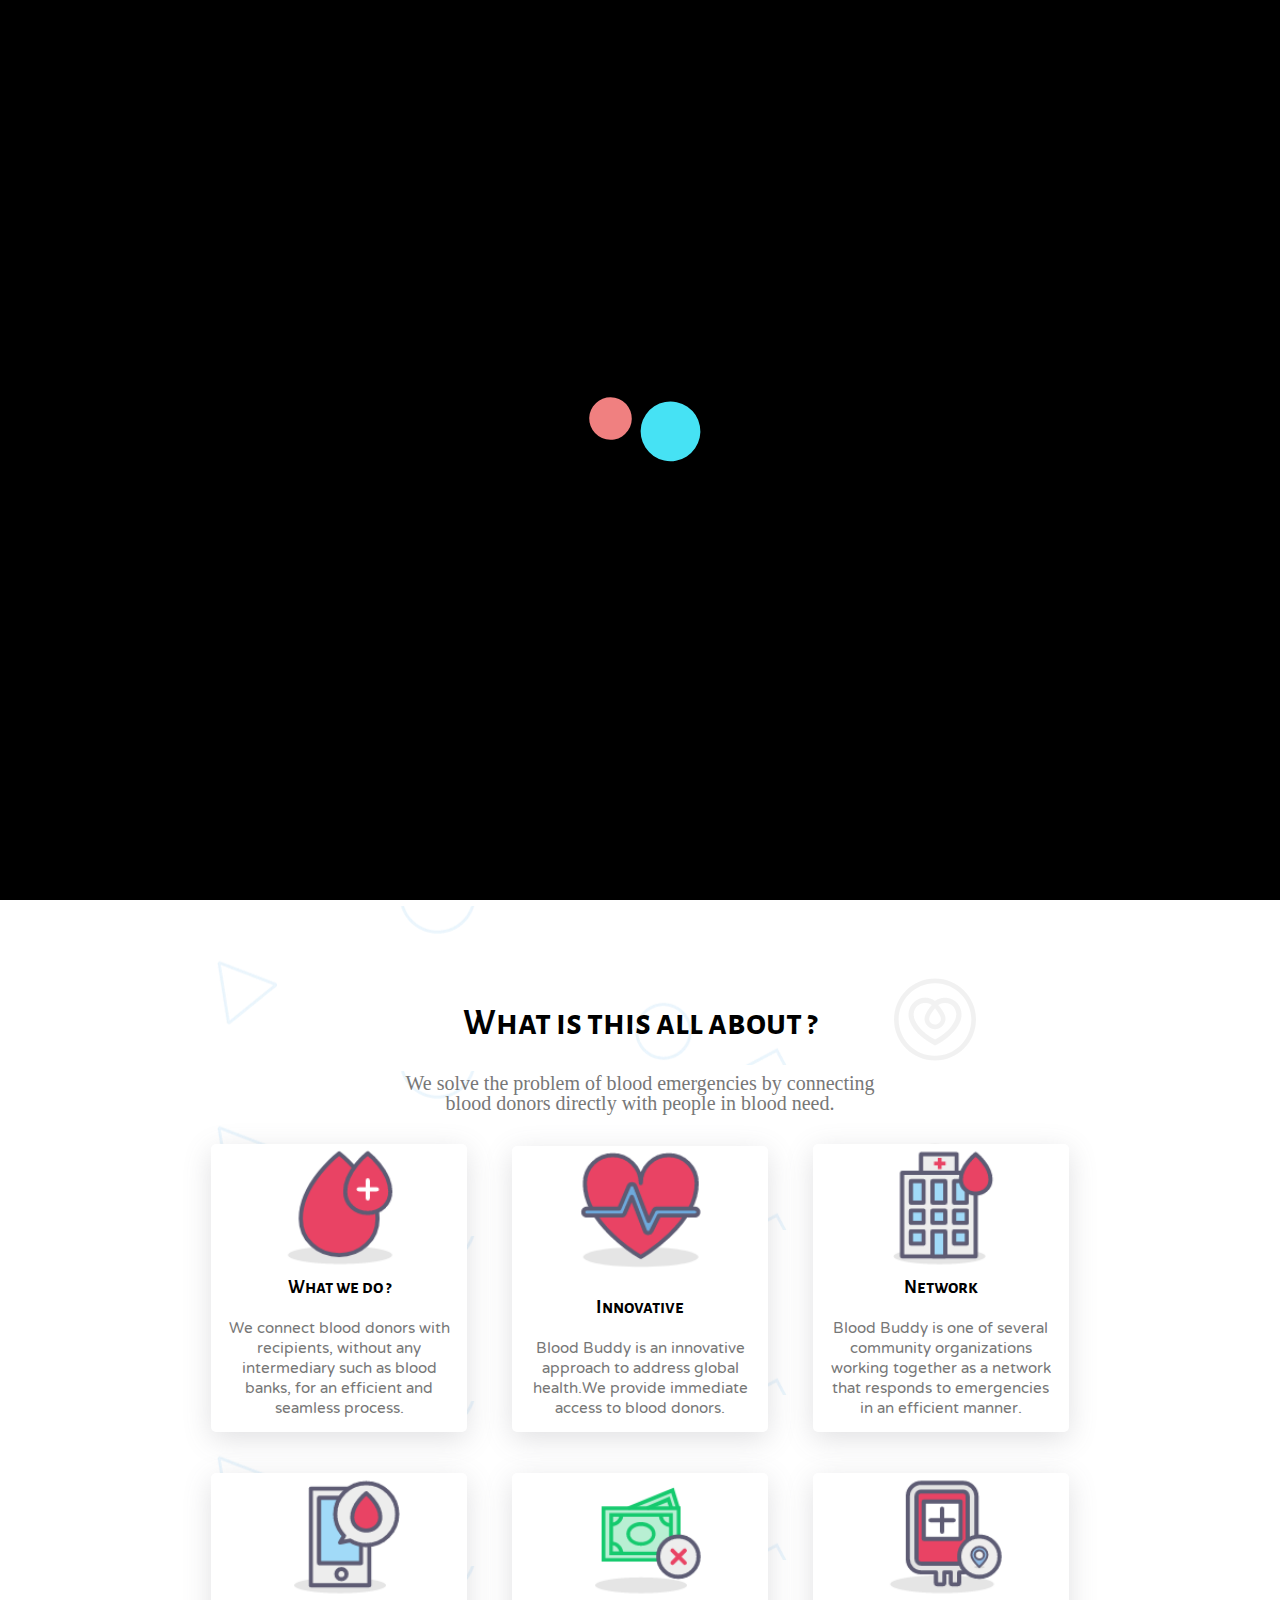
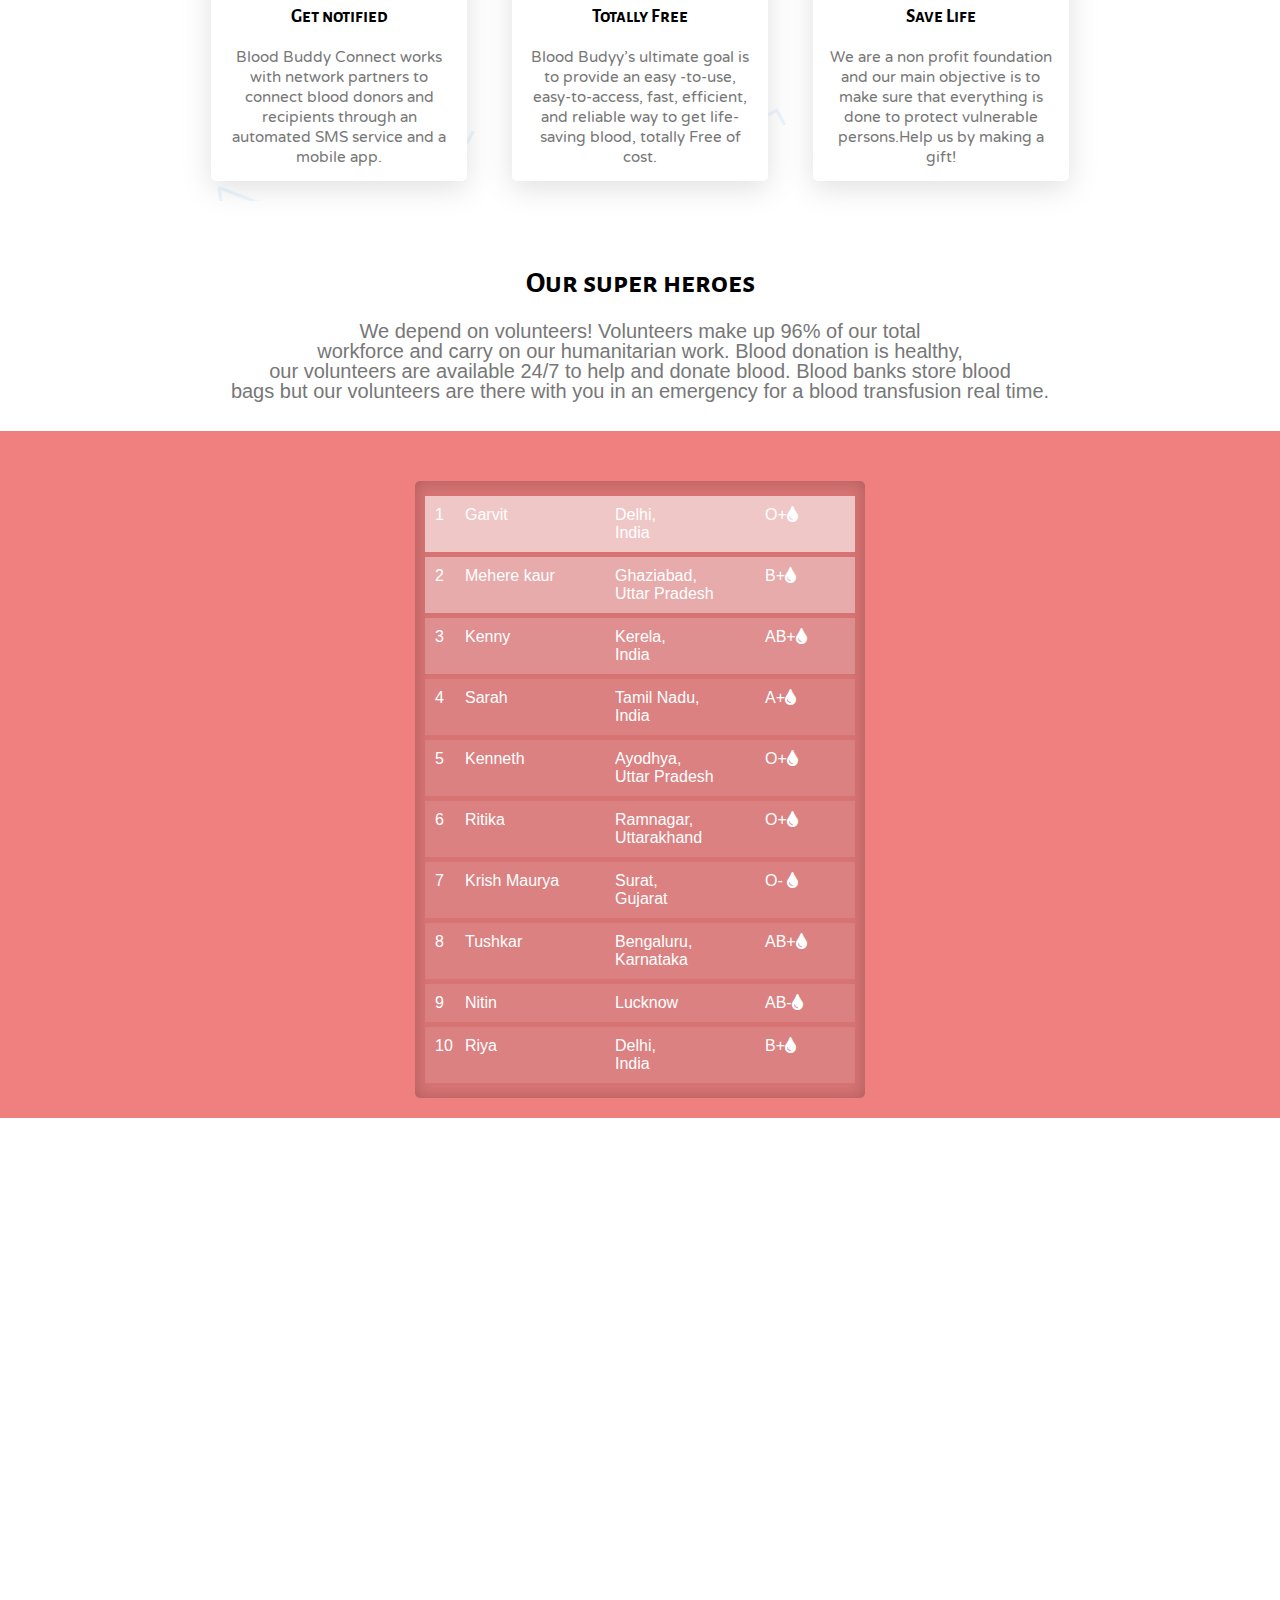
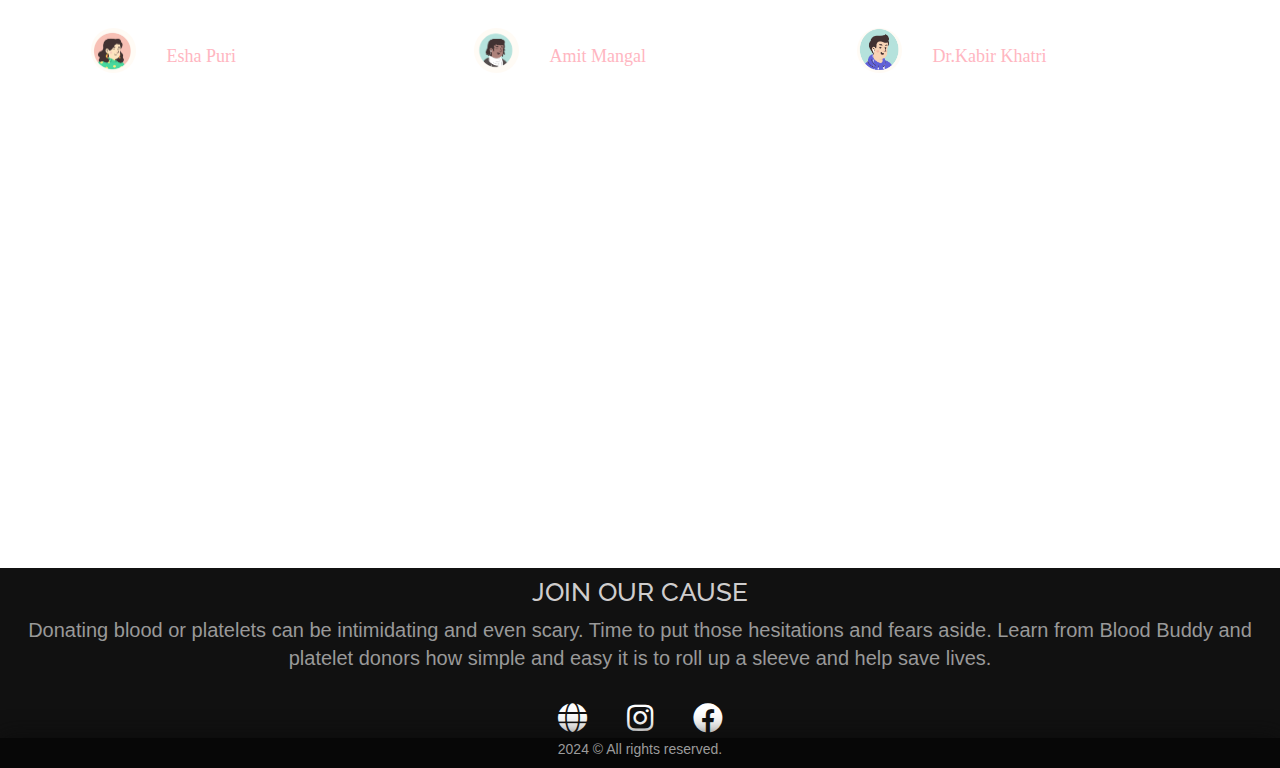
<file: index.html>
<!DOCTYPE html>
<html lang="en">

<head>
    <meta charset="UTF-8">
    <meta http-equiv="X-UA-Compatible" content="IE=edge">
    <meta name="viewport" content="width=device-width, initial-scale=1.0">
    <link rel="icon" href='./Images/bb_logo(white).png' type="image/png">
    <link rel="stylesheet" href='index.css'>
    <link rel="stylesheet" href='https://fontawesome.com/v4.7.0/icon/bars'>
    <link rel="stylesheet" href="https://cdnjs.cloudflare.com/ajax/libs/font-awesome/5.15.3/css/all.min.css" />
    <script src="https://cdn.jsdelivr.net/npm/bootstrap@5.1.3/dist/js/bootstrap.bundle.min.js"></script>
    <script src="https://ajax.googleapis.com/ajax/libs/jquery/3.5.1/jquery.min.js"></script>
</head>
<title>BLOOD BUDDY</title>
<div class="preloader">
    <img src="pre-loader.svg" alt="spinner">
</div>

<body>
    <!--Scroll to top button-->
    <button onclick="topFunction()" id="myBtn" class="fas fa-arrow-up"></button>
    <!-- Home Page -->
    <header>
        <video autoplay muted loop plays-inline id="homevideo">
            <source src="./video/homevideo1.mp4" type="video/mp4">
        </video>
        <div id="logo"> <a href="index.html"><img src="./Images/bb_logo(white).png"></a>
        </div>
        <div id="nav">
            <div class="header-list" id="headerl">
                <i class="fa fa-times" onclick="hideMenu()"></i>
                <ul>
                    <li><a class="scroll" href="#about-us">About Us</a></li>
                    <li><a class="scroll" href="#vol-sect">Volunteer</a></li>
                    <li><a href="donate.html" target="_blank">Donate</a></li>
                    <li><a href="help.php" target="_blank">Get Help</a></li>
                </ul>
            </div>
            <i class="fa fa-bars" onclick="showMenu()"></i>
        </div>
        <div class="text-box">
            <h1> Start </h1>
            <h1>Saving Lives </h1>
            <p>Become a donor or request for blood and help save lives</p>
            <a href='r.php' class="hero-btn" target="_blank">Register</a>
        </div>
    </header>

    <!--ABOUT US -->

    <main>
        <section id="about-us">
            <div class="about">
                <h1 class="heading">What is this all about ?</h1> <br>
                <p class="head-des" class="text">We solve the problem of blood emergencies by connecting <span
                        class="one-line"><br></span> blood donors directly with people in blood need. </p>
                <div class="row">
                    <div class="about-col">
                        <div class="image">
                            <img src="./Images/drop.png">
                        </div>
                        <h3>What we do ?</h3>
                        <p>We connect blood donors with recipients, without any intermediary such as blood banks, for an
                            efficient and seamless process.</p>
                    </div>
                    <div class="about-col">
                        <div class="image">
                            <img src="./Images/innovation.png">
                        </div>
                        <br>
                        <h3>Innovative</h3>
                        <p>Blood Buddy is an innovative approach to address global health.We provide <span>immediate
                                access</span> to blood donors.</p>
                    </div>
                    <div class="about-col">
                        <div class="image">
                            <img src="./Images/netwotk.png">
                        </div>
                        <h3>Network</h3>
                        <p>Blood Buddy is one of several community organizations working together as a network that
                            responds to emergencies in an efficient manner.</p>
                    </div>
                    <div class="about-col">
                        <div class="image">
                            <img src="./Images/noti.png">
                        </div>
                        <h3>Get notified</h3>
                        <p>Blood Buddy Connect works with network partners to connect blood donors and recipients
                            through an automated SMS service and a mobile app.</p>
                    </div>
                    <div class="about-col">
                        <div class="image">
                            <img src="./Images/cost.png">
                        </div>
                        <h3>Totally Free</h3>
                        <p>Blood Budyy's ultimate goal is to provide an easy -to-use, easy-to-access, fast, efficient,
                            and reliable way to get life-saving blood, totally <span>Free of cost.</span></p>
                    </div>
                    <div class="about-col">
                        <div class="image">
                            <img src="./Images/save.png">
                        </div>
                        <h3>Save Life</h3>
                        <p>We are a non profit foundation and our main objective is to make sure that everything is done
                            to protect vulnerable persons.<span>Help
                                us by making a gift!</span></p>
                    </div>
                </div>
            </div>
        </section>
    </main>

    <!-- Volunteer Section -->

    <div class="volunteer" section id="vol-sect">
        <div class="title-head">
            <h1 class="title">Our super heroes </h1>
        </div>
        <p class="content">We depend on volunteers! Volunteers make up 96% of our total<span class="line"><br></span>
            workforce and carry on our humanitarian work. Blood donation is healthy,<span class="line"><br></span> our
            volunteers are available 24/7 to help and donate
            blood. Blood banks store blood<span class="line"><br></span> bags but our volunteers are there with you in
            an emergency for a blood transfusion real time.</p>
        <ul class="volunt">
            <li class="vol">
                <span class=" vol-i number">1 </span>
                <span class=" vol-i name">Garvit</span>
                <span class=" vol-i location">Delhi,<br>India</span>
                <span class=" vol-i blood group">O+<i class="fa fa-tint" aria-hidden="true"></i>
                </span>
            </li>
            <li class="vol">
                <span class=" vol-i number">2</span>
                <span class=" vol-i name">Mehere kaur</span>
                <span class=" vol-i location">Ghaziabad,<br>Uttar Pradesh</span>
                <span class=" vol-i blood group">B+<i class="fa fa-tint" aria-hidden="true"></i>
                </span>
            </li>
            <li class="vol">
                <span class=" vol-i number">3</span>
                <span class=" vol-i name">Kenny</span>
                <span class=" vol-i location">Kerela,<br>India</span>
                <span class=" vol-i blood group">AB+<i class="fa fa-tint" aria-hidden="true"></i>
                </span>
            </li>
            <li class="vol">
                <span class=" vol-i number">4</span>
                <span class=" vol-i name">Sarah</span>
                <span class=" vol-i location">Tamil Nadu,<br>India</span>
                <span class=" vol-i blood group">A+<i class="fa fa-tint" aria-hidden="true"></i>
                </span>
            </li>

            <li class="vol">
                <span class=" vol-i number">5</span>
                <span class=" vol-i name">Kenneth</span>
                <span class=" vol-i location">Ayodhya,<br>Uttar Pradesh</span>
                <span class=" vol-i blood group"> O+<i class="fa fa-tint" aria-hidden="true"></i>
                </span>
            </li>

            <li class="vol">
                <span class=" vol-i number">6</span>
                <span class=" vol-i name">Ritika</span>
                <span class=" vol-i location">Ramnagar,<br>Uttarakhand</span>
                <span class=" vol-i blood group">O+<i class="fa fa-tint" aria-hidden="true"></i>
                </span>
            </li>

            <li class="vol">
                <span class=" vol-i number">7</span>
                <span class=" vol-i name">Krish Maurya</span>
                <span class=" vol-i location">Surat,<br>Gujarat</span>
                <span class=" vol-i blood group">O- <i class="fa fa-tint" aria-hidden="true"></i>
                </span>
            </li>

            <li class="vol">
                <span class=" vol-i number">8</span>
                <span class=" vol-i name">Tushkar</span>
                <span class=" vol-i location">Bengaluru,<br>Karnataka</span>
                <span class=" vol-i blood group">AB+<i class="fa fa-tint" aria-hidden="true"></i>
                </span>
            </li>

            <li class="vol">
                <span class=" vol-i number">9</span>
                <span class=" vol-i name">Nitin</span>
                <span class=" vol-i location">Lucknow</span>
                <span class=" vol-i blood group">AB-<i class="fa fa-tint" aria-hidden="true"></i>
                </span>
            </li>

            <li class="vol">
                <span class=" vol-i number">10</span>
                <span class=" vol-i name">Riya</span>
                <span class=" vol-i location">Delhi,<br>India</span>
                <span class=" vol-i blood group">B+<i class="fa fa-tint" aria-hidden="true"></i>
                </span>
            </li>

        </ul>
    </div>
    <!--REVIEW-->
    <section class="customer-review">
        <div class="row-customer">
            <h2>Testimonials<br>See what our users have to say</h2>
        </div>
        <div class="row-customer">
            <div class="col-customer span-1-of-3-customer customer-box">
                <div class="customer-text-box">
                    Blood Buddy is just awesome! I just donated for the first time and it could not have been
                    easier.Blood Buddy is doing a very important work and I'm happy that I could contribute . It's
                    hygienic,safe and convenient, I recommend it to everyone!
                </div>
                <div class="customer">
                    <img src="Images/review-3.PNG" alt="Customer photo">
                    <p>Esha Puri </p>
                </div>
            </div>

            <div class="col-customer span-1-of-3-customer customer-box">
                <div class="customer-text-box">
                    I found Blood Buddy at a time that my mother was in urgent need of blood. Blood Buddy arranged the
                    required amount in no time. It saved us a lot of hassle and worry especially in such a trying
                    time.<br> Thank you Blood Buddy!
                </div>
                <div class="customer">
                    <img src="Images/review-2.PNG" alt="Customer photo">
                    <p>Amit Mangal</p>
                </div>
            </div>
            <div class="col-customer span-1-of-3-customer customer-box">
                <div class="customer-text-box">
                    I have been a part of this organization for quite some time and each time I'm amazed by the seamless
                    and efficient system in place.The importance of timely care especially in the recent times is known
                    and having Blood Buddy takes a load off my mind.
                </div>
                <div class="customer">
                    <img src="Images/review-1.PNG" alt="Customer photo">
                    <p>Dr.Kabir Khatri</p>
                </div>
            </div>
        </div>
    </section>

    <!--FOOTER-->

    <footer>
        <div class="siteFooterBar">
            <div class="content1">
                <div class="foot">2024 © All rights reserved.</div>
            </div>
        </div>
        <div class="footer-content">
            <h3>JOIN OUR CAUSE</h3>
            <p>Donating blood or platelets can be intimidating and even scary. Time to put those hesitations
                and
                fears
                aside. Learn from Blood Buddy and platelet donors how simple and easy it is to roll up a
                sleeve
                and help
                save lives.</p>
            <div class="socials">
                <ul class="sci">
                    <li><a href="https://www.facebook.com/givebloodnhs/" target="_blank"><i
                                class="fab fa-facebook"></i></a>
                    </li>
                    <li><a href="https://www.instagram.com/indiablooddonation/?hl=en" target="_blank"><i
                                class="fab fa-instagram"></i></a></li>
                    <li><a href="http://nbtc.naco.gov.in/" target="_blank"><i class="fas fa-globe"></i></a>
                    </li>
                </ul>
            </div>
        </div>


    </footer>
    <!--Javascript for pre-loader-->

    <script>
        const preloader = document.querySelector('.preloader');
        const fadeEffect = setInterval(() => {
            if (!preloader.style.opacity) {
                preloader.style.opacity = 1;
            }
            if (preloader.style.opacity > 0) {
                preloader.style.opacity -= 1.5;
            } else {
                clearInterval(fadeEffect);
            }
        }, 1500);
        window.addEventListener('load', fadeEffect);
    </script>
    <!--js for scroll to top-->
    <script src="up.js"></script>

    <!--JAVASCRIPT FOR TOGGLE MENU -->
    <script>
        var headerl = document.getElementById("headerl");

        function showMenu() {
            headerl.style.right = "0";
        }

        function hideMenu() {
            headerl.style.right = "-210px";
        }
    </script>


    <!--js for scroll effects-->
    <script src="scroll.js"></script>

</body>

</html>
</file>
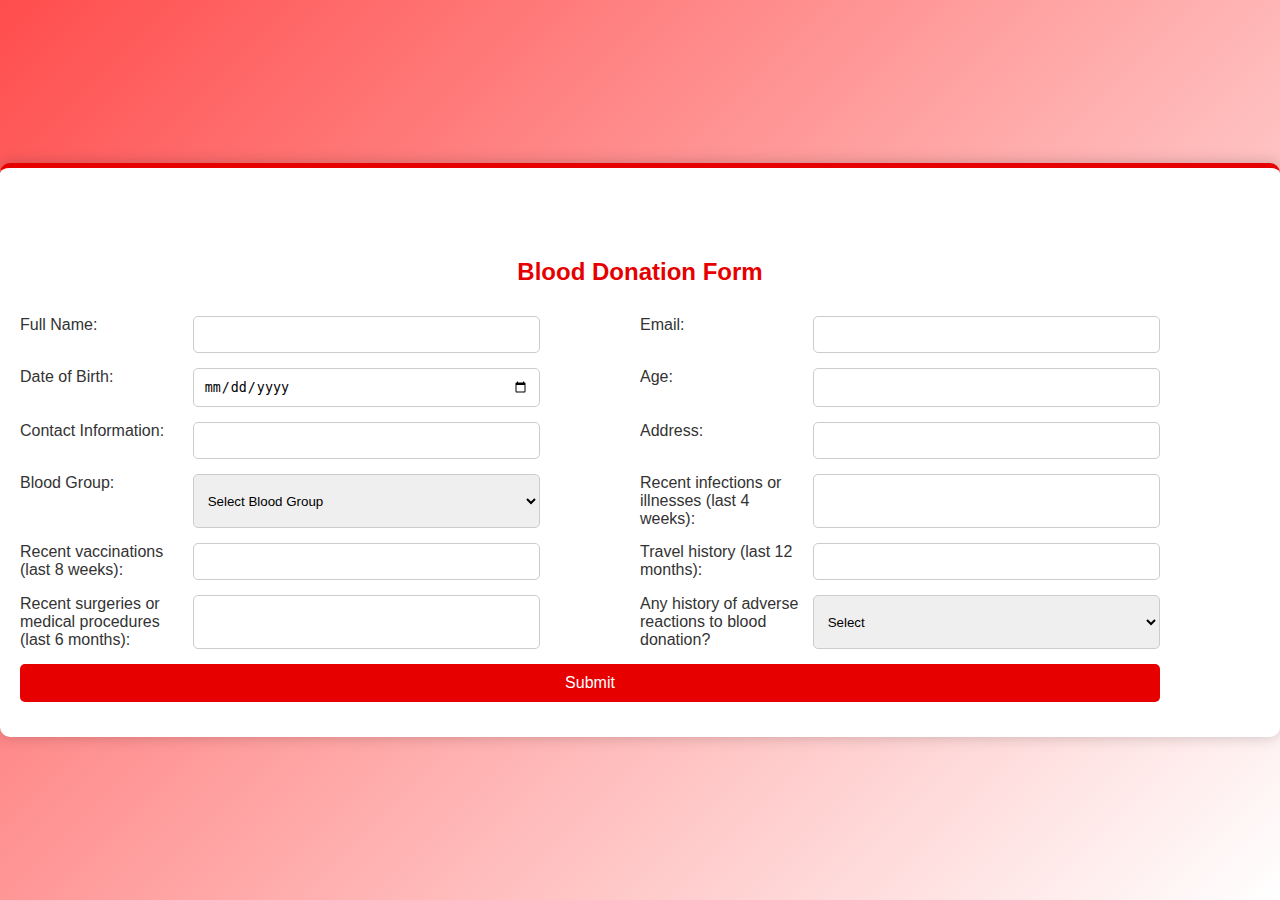
<file: d1.html>
<!DOCTYPE html>
<html lang="en">
<head>
    <meta charset="UTF-8">
    <meta name="viewport" content="width=device-width, initial-scale=1.0">
    <title>Blood Donation Form</title>
    <style>
        body {
            font-family: Arial, sans-serif;
            background: linear-gradient(135deg, #ff4d4d, #ffffff);
            display: flex;
            justify-content: center;
            align-items: center;
            height: 100vh;
            margin: 0;
            overflow: hidden;
        }
        .form-container {
            background-color: white;
            padding: 20px;
            border-radius: 10px;
            box-shadow: 0 0 15px rgba(0, 0, 0, 0.2);
            width: 1500px; /* Make the form wider */
            border-top: 5px solid #e60000;
            position: relative;
            z-index: 1S;
        }
        .form-container h2 {
            text-align: center;
            margin-bottom: 30px;
            color: #e60000;
        }
        .form-group {
            margin-bottom: 15px;
            display:flex; /* Use flexbox to align items horizontally */
        }
        .form-group label {
            flex: 1; /* Distribute space evenly */
            margin-right: 10px; /* Add some spacing between label and input */
            color: #333;
        }
        .form-group input, .form-group select {
            flex: 2; /* Take up more space */
            padding: 10px;
            box-sizing: border-box;
            border: 1px solid #ccc;
            border-radius: 5px;
            margin-right: 100px;
        }
        .form-group input[type="submit"] {
            background-color: #e60000;
            color: white;
            border: none;
            cursor: pointer;
            font-size: 16px;
            padding: 10px;
            border-radius: 5px;
            transition: background-color 0.3s ease;
        }
        .form-group input[type="submit"]:hover {
            background-color: #cc0000;
        }
        .form-container::before {
            content: "";
            display: block;
            width: 50px;
            height: 50px;
            background-image: url('https://upload.wikimedia.org/wikipedia/commons/thumb/4/44/Blood_drop_icon.svg/1024px-Blood_drop_icon.svg.png');
            background-size: cover;
            background-position: center;
            margin: 0 auto 10px;
        }
    
   
    </style>


</head>
<body>

<div class="form-container">
    <h2>Blood Donation Form</h2>
    <form  action="d2.php" method="POST">
        <div class="form-group">
            <label for="fullName">Full Name:</label>
            <input type="text" id="fullName" name="fullName"required>
            <label for="email">Email:</label>
            <input type="email" id="email" name="email" required>
        </div>
        <div class="form-group">
            <label for="dob">Date of Birth:</label>
            <input type="date" id="dob" name="dob" required>
            <label for="age">Age:</label>
            <input type="number" id="age" name="age" required>
        </div>
        <div class="form-group">
            <label for="contactInfo">Contact Information:</label>
            <input type="text" id="contactInfo" name="contactInfo" required>
            <label for="address">Address:</label>
            <input type="text" id="address" name="address" required>
        </div>
        <div class="form-group">
            <label for="bloodGroup">Blood Group:</label>
            <select id="bloodGroup" name="bloodGroup" required>
                <option value="">Select Blood Group</option>
                <option value="A+">A+</option>
                <option value="A-">A-</option>
                <option value="B+">B+</option>
                <option value="B-">B-</option>
                <option value="AB+">AB+</option>
                <option value="AB-">AB-</option>
                <option value="O+">O+</option>
                <option value="O-">O-</option>
            </select>
            <label for="recentInfections">Recent infections or illnesses (last 4 weeks):</label>
            <input type="text" id="recentInfections" name="recentInfections" required>
        </div>
        <div class="form-group">
            <label for="recentVaccinations">Recent vaccinations (last 8 weeks):</label>
            <input type="text" id="recentVaccinations" name="recentVaccinations" required>
            <label for="travelHistory">Travel history (last 12 months):</label>
            <input type="text" id="travelHistory" name="travelHistory" required>
        </div>
        <div class="form-group">
            <label for="recentSurgeries">Recent surgeries or medical procedures (last 6 months):</label>
            <input type="text" id="recentSurgeries" name="recentSurgeries" required>
            <label for="adverseReactions">Any history of adverse reactions to blood donation?</label>
            <select id="adverseReactions" name="adverseReactions" required>
                <option value="">Select</option>
                <option value="yes">Yes</option>
                <option value="no">No</option>
            </select>
        </div>
        <div class="form-group">
            <input type="submit" value="Submit" name="SUBMIT">
        </div>
    </form>
</div>

</body>
</html>


<script>
   
    window.onload = function() {
        document.body.style.overflow = "auto"; // Enable scrolling
    };
</script>

</body>
</html>
</file>
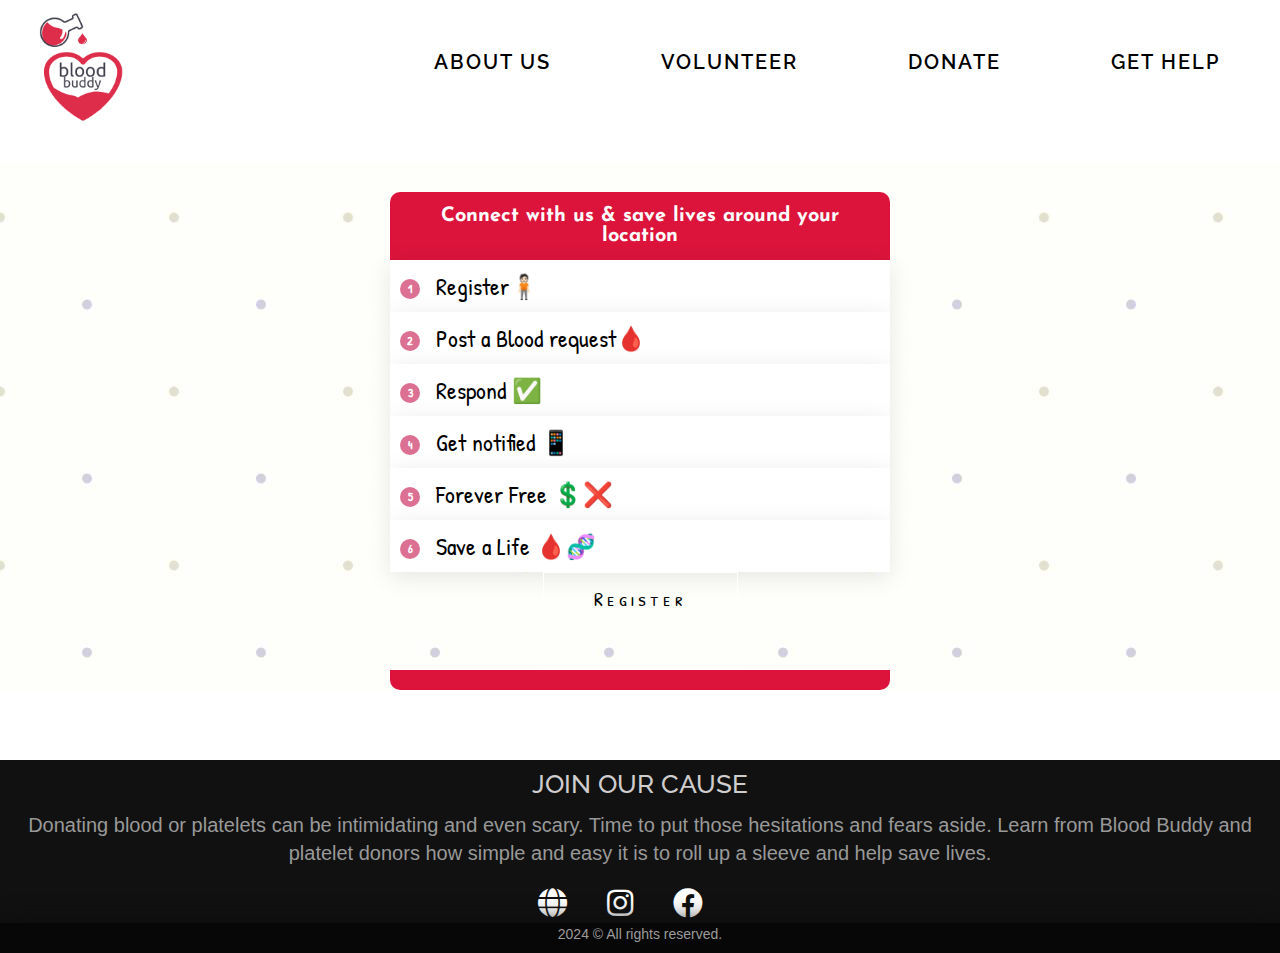
<file: donate.html>
<!DOCTYPE html>
<html lang="en">

<head>
    <meta charset="UTF-8">
    <meta http-equiv="X-UA-Compatible" content="IE=edge">
    <meta name="viewport" content="width=device-width, initial-scale=1.0">
    <link rel="stylesheet" href='donate.css'>
    <link rel="icon" href='./Images/bb_logo(black).png' type="image/png">
    <link rel="stylesheet" href="https://cdnjs.cloudflare.com/ajax/libs/font-awesome/5.15.3/css/all.min.css" />
</head>
<title>Connect with us & save lives around your location </title>

<body>
    <header>
        <nav>
            <div class="header-logo"><img src="./Images/bb_logo(black).png"></div>
            <div class="header-list">
                <ul>
                    <li><a href="help.php" target="_blank"> Get Help</a></li>
                    <li><a href="donate.html">Donate</a></li>
                    <li><a href="index.html#vol-sect" target="_blank">Volunteer</a></li>
                    <li><a href="index.html#about-us" target="_blank">About Us</a></li>
                </ul>
            </div>
        </nav>
    </header>

    <main>
        <div class="box">
            <h2>Connect with us & save lives
                around your location</h2>
            <ul class="des">
                <li class="steps"><span>1</span> Register🧍🏻</li>
                <li class="steps"><span>2</span> Post a Blood request🩸 </li>
                <li class="steps"><span>3</span> Respond ✅ </li>
                <li class="steps"><span>4</span> Get notified 📱</li>
                <li class="steps"><span>5</span> Forever Free 💲❌ </li>
                <li class="steps"><span>6</span> Save a Life 🩸🧬</li>
            </ul>

            <div class="text-box">
                <a href="r.php" class="hero-btn" target="_blank">Register</a>
            </div>
        </div>


    </main>



    <footer>
        <div class="siteFooterBar">
            <div class="content1">
                <div class="foot">2024 © All rights reserved.</div>
            </div>
        </div>
        <div class="footer-content">
            <h3>JOIN OUR CAUSE</h3>
            <p>Donating blood or platelets can be intimidating and even scary. Time to put those hesitations and fears aside. Learn from Blood Buddy and platelet donors how simple and easy it is to roll up a sleeve and help save lives.</p>
            <div class="socials">
                <ul class="sci">
                    <li><a href="https://www.facebook.com/givebloodnhs/" target="_blank"><i
                                class="fab fa-facebook"></i></a></li>
                    <li><a href="https://www.instagram.com/indiablooddonation/?hl=en" target="_blank"><i
                                class="fab fa-instagram"></i></a></li>
                    <li><a href="http://nbtc.naco.gov.in/" target="_blank"><i class="fas fa-globe"></i></a></li>
                </ul>
            </div>
        </div>


    </footer>
    


</body>
</file>
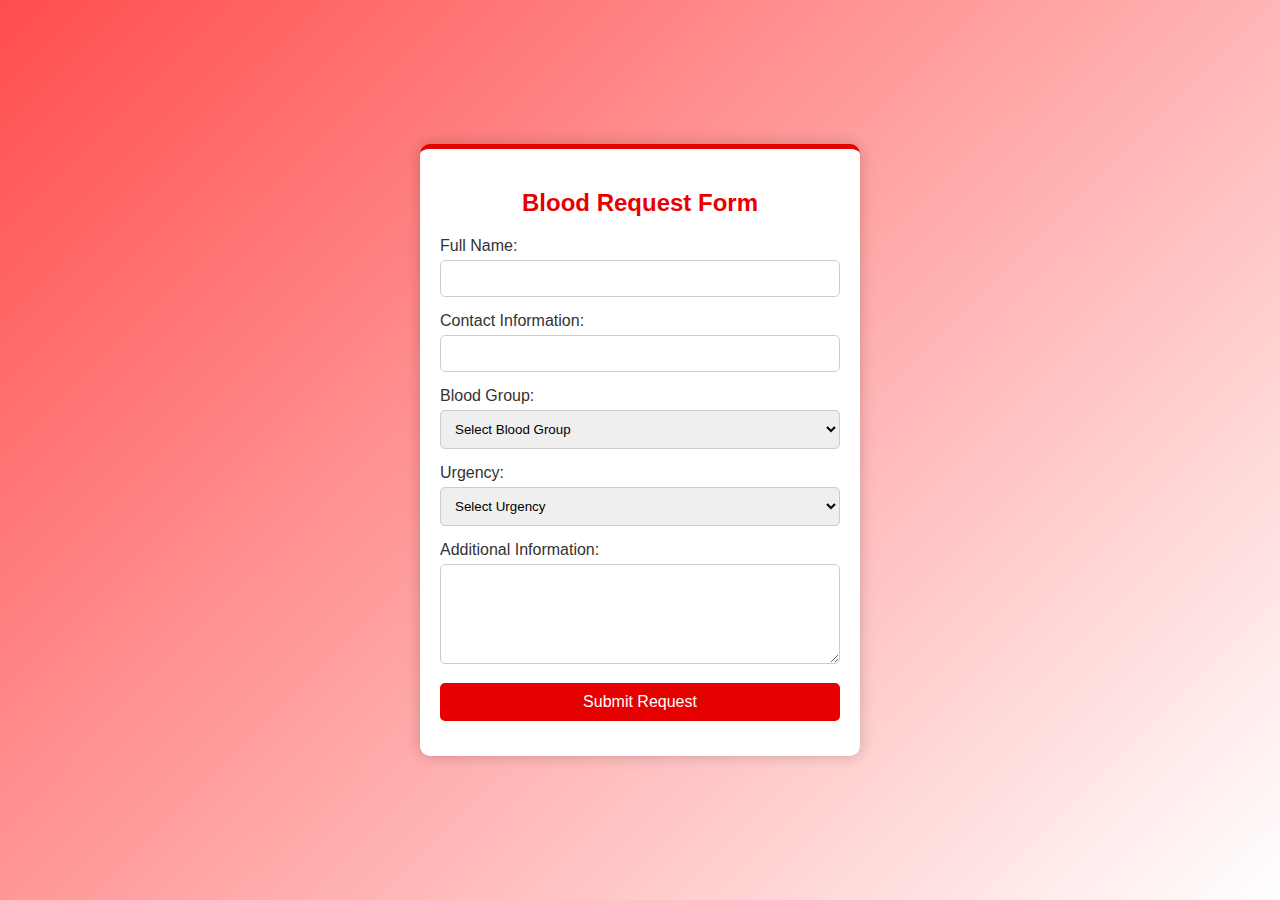
<file: request.html>
<!DOCTYPE html>
<html lang="en">
<head>
    <meta charset="UTF-8">
    <meta name="viewport" content="width=device-width, initial-scale=1.0">
    <title>Blood Request Form</title>
    <style>
        body {
            font-family: Arial, sans-serif;
            background: linear-gradient(135deg, #ff4d4d, #ffffff);
            display: flex;
            justify-content: center;
            align-items: center;
            height: 100vh;
            margin: 0;
            overflow: hidden;
        }
        .form-container {
            background-color: white;
            padding: 20px;
            border-radius: 10px;
            box-shadow: 0 0 15px rgba(0, 0, 0, 0.2);
            width: 400px;
            border-top: 5px solid #e60000;
        }
        .form-container h2 {
            text-align: center;
            margin-bottom: 20px;
            color: #e60000;
        }
        .form-group {
            margin-bottom: 15px;
        }
        .form-group label {
            display: block;
            margin-bottom: 5px;
            color: #333;
        }
        .form-group input, .form-group select {
            width: 100%;
            padding: 10px;
            box-sizing: border-box;
            border: 1px solid #ccc;
            border-radius: 5px;
        }
        .form-group textarea {
            width: 100%;
            height: 100px;
            padding: 10px;
            box-sizing: border-box;
            border: 1px solid #ccc;
            border-radius: 5px;
        }
        .form-group input[type="submit"] {
            background-color: #e60000;
            color: white;
            border: none;
            cursor: pointer;
            font-size: 16px;
            padding: 10px;
            border-radius: 5px;
            width: 100%;
            transition: background-color 0.3s ease;
        }
        .form-group input[type="submit"]:hover {
            background-color: #cc0000;
        }
    </style>
</head>
<body>

<div class="form-container">
    <h2>Blood Request Form</h2>
    <form action="r2.php" method="POST">
        <div class="form-group">
            <label for="fullName">Full Name:</label>
            <input type="text" id="fullname" name="FULLNAME" required>
        </div>
        <div class="form-group">
            <label for="contactInfo">Contact Information:</label>
            <input type="text" id="contactInfo" name="contactinfo" required>
        </div>
        <div class="form-group">
            <label for="bloodGroup">Blood Group:</label>
            <select id="bloodGroup" name="bloodgroup" required>
                <option value="">Select Blood Group</option>
                <option value="A+">A+</option>
                <option value="A-">A-</option>
                <option value="B+">B+</option>
                <option value="B-">B-</option>
                <option value="AB+">AB+</option>
                <option value="AB-">AB-</option>
                <option value="O+">O+</option>
                <option value="O-">O-</option>
            </select>
        </div>
        <div class="form-group">
            <label for="urgency">Urgency:</label>
            <select id="urgency" name="urgency" required>
                <option value="">Select Urgency</option>
                <option value="urgent">Urgent</option>
                <option value="not-urgent">Not Urgent</option>
            </select>
        </div>
        <div class="form-group">
            <label for="additionalInfo">Additional Information:</label>
            <textarea id="additionalInfo" name="additionalInfo"></textarea>
        </div>
        <div class="form-group">
            <input type="submit" value="Submit Request" name="submitt">
        </div>
    </form>
</div>
<script>
  
    window.onload = function() {
        document.body.style.overflow = "auto"; // Enable scrolling
    };
</script>

</body>
</html>
</file>
<file: index.css>
@import url("https://fonts.googleapis.com/css2?family=Fredoka+One&display=swap");
@import url("https://fonts.googleapis.com/css2?family=Neuton:ital@1&display=swap");
@import url("https://fonts.googleapis.com/css2?family=Patrick+Hand+SC&display=swap");
@import url("https://fonts.googleapis.com/css2?family=Alegreya+Sans+SC:wght@300&display=swap");
@import url("https://fonts.googleapis.com/css2?family=NTR&display=swap");
@import url("https://fonts.googleapis.com/css2?family=Raleway&display=swap");

* {
  margin: 0px;
}
.preloader {
  align-items: center;
  background: rgb(0, 0, 0);
  display: flex;
  height: 100vh;
  justify-content: center;
  left: 0;
  position: fixed;
  top: 0;
  transition: opacity 0.3s linear;
  width: 100%;
  z-index: 9999;
  pointer-events: none;
}

#homevideo {
  height: auto;
  width: 100%;
  align-items: center;
  justify-content: center;
  transition: 0.5s;
}

header {
  overflow: hidden;
  height: 100vh;
  width: 100%;
  background-size: cover;
  position: relative;
  background-attachment: fixed;
}

#logo {
  position: absolute;
  top: 9%;
  left: 5%;
  transform: translate(-50%, -50%);
  text-align: center;
  font-family: "Neuton", serif;
  line-height: 30px;
  margin-bottom: 10px;
}

#logo > a > img {
  width: 70%;
}

#nav {
  width: 90%;
  color: black;
  position: absolute;
  top: 10%;
  left: 50%;
  transform: translate(-50%, -50%);
  text-align: center;
  font-family: "Neuton", serif;
  line-height: 50px;
}

#nav img {
  width: 150px;
  padding-left: 20px;
  padding-top: 10px;
  top: 0%;
}

#nav .header-list {
  flex: 1;
  text-align: right;
}

.header-list ul li {
  list-style: none;
  display: inline-block;
  padding: 8px 15px;
  position: relative;
}

.header-list ul li a {
  color: black;
  font-size: 24px;
  text-decoration: none;
  font-family: "Fredoka One", cursive;
}

.header-list ul li::after {
  content: "";
  height: 2px;
  background: #cd5c5c;
  display: block;
  margin: auto;
  transition: 0.5s;
  width: 0%;
}

.header-list ul li:hover::after {
  width: 100%;
}

.text-box {
  width: 80%;
  color: black;
  position: absolute;
  top: 55%;
  left: 21%;
  transform: translate(-50%, -50%);
  text-align: center;
  font-family: "Neuton", serif;
  line-height: 50px;
}

.text-box h1 {
  font-size: 70px;
  font-family: "Neuton", serif;
  letter-spacing: 8px;
}

.text-box p {
  margin: 10px 0 40px;
  font-size: 26px;
  color: black;
}

.hero-btn {
  border-radius: 5px;
  display: inline-block;
  text-decoration: none;
  color: BLACK;
  border: 2px solid black;
  border-radius: 5px 20px 5px;
  padding: 12px 30px;
  font-size: 35px;
  background: transparent;
  position: relative;
  cursor: pointer;
  width: 20vh;
  letter-spacing: 3px;
  height: 6vh;
  font-family: "Patrick Hand SC", cursive;
}

.hero-btn:hover {
  border: 1px solid #cd5c5c;
  background: #cd5c5c;
  transition: 1s;
  font-weight: 300;
}

#nav .fa {
  display: none;
}

@media only screen and (max-width: 800px) {
  #logo {
    visibility: collapse;
  }
  #homevideo {
    height: auto;
    width: 100%;
  }
  .text-box {
    height: auto;
    width: 50%;
    left: 50%;
    top: 62%;
  }
  .text-box h1 {
    font-size: 200%;
    padding-top: 32px;
  }
  .text-box p {
    font-size: 90%;
  }
  .hero-btn {
    border-radius: 5px;
    border: 2px solid black;
    border-radius: 5px 20px 5px;
    padding: 12px 30px;
    font-size: 200%;
    background: transparent;
    position: relative;
    cursor: pointer;
    width: 20vh;
    letter-spacing: 3px;
    height: 8vh;
  }

  .header-list ul li {
    display: block;
  }

  .header-list {
    position: absolute;
    background: #fa8072;
    height: 100vh;
    width: 200px;
    top: 0;
    right: -210px;
    text-align: left;
    z-index: 2;
    transition: 1s;
  }

  #nav .fa {
    display: block;
    color: #fff;
    float: right;
    margin: 10px;
    font-size: 22px;
    cursor: pointer;
    padding-bottom: 20px;
  }

  .header-list ul {
    padding: 30px;
  }
}

/*ABOUT*/

.about {
  width: 80%;
  margin: auto;
  text-align: center;
  padding-top: 8%;
}

h1 {
  font-size: 30px;
  font-weight: 600;
}

p {
  color: #777;
  font-size: 20px;
  font-weight: 300;
  padding: 10px;
  line-height: 20px;
}

.about-col {
  transition: transform 1s;
  width: 25%;
  display: inline-block;
  box-shadow: rgba(100, 100, 111, 0.2) 0px 7px 29px 0px;
  border-radius: 5px;
  position: relative;
  background: white;
  margin: 2%;
}

.about-col:hover {
  transform: scale(1.03, 1.03);
}

.image img {
  width: 50%;
  border-top-right-radius: 5px;
  border-top-left-radius: 5px;
}

.about h3 {
  font-family: "Alegreya Sans SC", sans-serif;
}

.about-col p {
  padding: 3px;
  text-align: center;
  padding-top: 10px;
  border-radius: 2.8rem;
  margin: 10px;
  z-index: -1;
  font-family: "NTR", sans-serif;
  font-size: 1.2rem;
}

.heading {
  font-size: 36px;
  font-weight: 600;
  font-family: "Alegreya Sans SC", sans-serif;
}

main {
  background: url(../Images/ug.png);
  z-index: -10;
}

@media screen and (max-width: 540px) {
  .about {
    width: 95%;
    margin: auto;
  }

  .about p {
    padding: 0px;
    margin: 2px;
    font-size: 16px;
  }

  .about-col {
    width: 27%;
  }
}

@media screen and (max-width: 360px) {
  .about {
    width: 95%;
    margin: auto;
  }

  .about p {
    padding: 0px;
    margin: 1.4px;
    font-size: 15px;
    letter-spacing: -0.01rem;
  }

  .about-col {
    width: 28%;
    border-radius: 4px;
    margin: 1.3%;
  }

  .about h3 {
    font-size: 17px;
  }

  .about h1 {
    font-size: 27px;
  }
}

@media screen and (max-width: 400px) {
  .one-line {
    display: none;
  }
}

/* ABOUT ENDS */

/*Volunteer*/
.volunteer {
  background: #f08080;
  font-family: sans-serif;
  padding-bottom: 20px;
}

.volunt {
  /* position: relative; */
  width: 450px;
  margin: 50px auto 0px;
  padding: 10px;
  box-sizing: border-box;
  background: rgba(0, 0, 0, 0.1);
  box-shadow: inset 0 0 15px rgba(0, 0, 0, 0.2);
  overflow: hidden;
  border-radius: 5px;
}

.vol span .vol-i {
  display: flex;
  align-items: center;
}

.vol {
  display: flex;
  background: rgba(255, 255, 255, 0.1);
  padding: 10px 10px;
  color: #fff;
  margin: 5px 0;
  transition: 0.5s;
  justify-content: left;
}

.vol:nth-child(1) {
  background: rgba(255, 255, 255, 0.6);
}

.vol:nth-child(2) {
  background: rgba(255, 255, 255, 0.4);
}

.vol:nth-child(3) {
  background: rgba(255, 255, 255, 0.2);
}

.vol span:nth-child(1) {
  width: 30px;
}

.vol span:nth-child(2) {
  width: 150px;
}

.vol span:nth-child(3) {
  width: 150px;
  font-size: 15x;
}

.vol span:nth-child(4) {
  width: 70px;
}

.vol:hover {
  transform: scale(1.06);
  background: #ffb6c1;
}

@media screen and (max-width: 510px) {
  .volunt {
    /* position: relative; */
    width: 400px;
    margin: 40px auto 0px;
    padding: 10px;
    border-radius: 5px;
  }

  .vol {
    padding: 7px;
    margin: 5px 0;
    font-size: 16px;
  }

  .line {
    display: none;
  }

  .content .volunteer {
    font-size: 16px;
  }
}

@media screen and (max-width: 768px) {
  .content .volunteer {
    font-size: 16px;
  }

  .line {
    display: none;
  }
}

@media screen and (max-width: 400px) {
  .volunt {
    width: 300px;
    padding: 10px auto;
  }

  .vol {
    padding: 5px;
    margin: 4px 0;
    font-size: 14px;
  }

  .content {
    font-size: 15px;
  }
}

@media screen and (max-width: 320px) {
  .volunt {
    width: 270px;
    padding: 10px auto;
  }

  .vol {
    padding: 4px;
    margin: 4px 0;
    font-size: 13.5px;
  }

  .title-head {
    font-size: 28px;
  }
}

.title-head {
  font-family: "Alegreya Sans SC", sans-serif;

  * {
    margin: 0px;
    padding: 0px;
  }

  header {
    height: 100vh;
    width: 100%;
    background-image: linear-gradient(rgba(14, 23, 61, 0.7), rgb(59, 75, 85)),
      url(./Images/header.jpg);
    background-position: center;
    background-size: cover;
    position: relative;
    background-attachment: fixed;
  }

  nav {
    display: flex;
    padding: 2%, 6%;
    justify-content: space-between;
  }

  nav img {
    width: 200px;
    padding-left: 20px;
    padding-top: 10px;
  }

  .nav .header-list {
    flex: 1;
    text-align: right;
  }

  .header-list ul li {
    list-style: none;
    display: inline-block;
    padding: 8px 15px;
    position: relative;
  }

  .header-list ul li a {
    color: white;
    font-size: 24px;
    text-decoration: none;
    font-family: "Fredoka One", cursive;
  }

  .header-list ul li::after {
    content: "";
    height: 2px;
    background: #cd5c5c;
    display: block;
    margin: auto;
    transition: 0.5s;
    width: 0%;
  }

  .header-list ul li:hover::after {
    width: 100%;
  }

  .text-box {
    width: 90%;
    color: #fff;
    position: absolute;
    top: 50%;
    left: 50%;
    transform: translate(-50%, -50%);
    text-align: center;
    font-family: "Neuton", serif;
    line-height: 50px;
  }

  .text-box h1 {
    font-size: 70px;
    font-family: "Neuton", serif;
    letter-spacing: 8px;
  }

  .text-box p {
    margin: 10px 0 40px;
    font-size: 26px;
    color: #fff;
  }

  .hero-btn {
    display: inline-block;
    text-decoration: none;
    color: #fff;
    border: 1px solid #fff;
    padding: 12px 30px;
    font-size: 25px;
    background: transparent;
    position: relative;
    cursor: pointer;
    width: 20vh;
    letter-spacing: 3px;
    height: 8vh;
    font-family: "Patrick Hand SC", cursive;
  }

  .hero-btn:hover {
    border: 1px solid #cd5c5c;
    background: #cd5c5c;
    transition: 1s;
  }

  nav .fa {
    display: none;
  }

  @media (max-width: 700px) {
    .text-box h1 {
      font-size: 30px;
      padding-top: 32px;
    }
    nav img {
      width: 140px;
      padding-left: 20px;
      padding-top: 0px;
      padding-bottom: 200px;
      margin-bottom: 14px;
    }
    .header-list ul li {
      display: block;
    }
    .header-list {
      position: absolute;
      background: #fa8072;
      height: 100vh;
      width: 200px;
      top: 0;
      right: -210px;
      text-align: left;
      z-index: 2;
      transition: 1s;
    }
    nav .fa {
      display: block;
      color: #fff;
      margin: 10px;
      font-size: 22px;
      cursor: pointer;
      padding-bottom: 20px;
    }
    .header-list ul {
      padding: 30px;
    }
  }
  /*ABOUT*/

  .about {
    width:98%;
    margin: auto;
    text-align: center;
    padding-top: 8%;
  }

  h1 {
    font-size: 30px;
    font-weight: 600;
  }

  p {
    color: #777;
    font-size: 20px;
    font-weight: 300;
    padding: 10px;
    line-height: 20px;
  }

  .about-col {
    transition: transform 1s;
    width: 25%;
    display: inline-block;
    box-shadow: rgba(100, 100, 111, 0.2) 0px 7px 29px 0px;
    border-radius: 5px;
    position: relative;
    background: white;
    margin: 2%;
  }
  

  .about-col:hover {
    transform: scale(1.03, 1.03);
  }

  .image img {
    width: 50%;
    border-top-right-radius: 5px;
    border-top-left-radius: 5px;
  }

  .about h3 {
    font-family: "Alegreya Sans SC", sans-serif;
  }

  .about-col p {
    padding: 3px;
    text-align: center;
    padding-top: 10px;
    border-radius: 2.8rem;
    margin: 10px;
    z-index: -1;
    font-family: "NTR", sans-serif;
    font-size: 1.2rem;
  }

  .heading {
    font-size: 36px;
    font-weight: 600;
    font-family: "Alegreya Sans SC", sans-serif;
  }

  main {
    background: url(../Images/ug.png);
    z-index: -10;
  }

  @media screen and (max-width: 540px) {
    .about {
      width: 95%;
      margin: auto;
    }
    .about p {
      padding: 0px;
      margin: 2px;
      font-size: 16px;
    }
    .about-col {
      width: 27%;
    }
  }

  @media screen and (max-width: 360px) {
    .about {
      width: 95%;
      margin: auto;
    }
    .about p {
      padding: 0px;
      margin: 1.4px;
      font-size: 15px;
      letter-spacing: -0.01rem;
    }
    .about-col {
      width: 28%;
      border-radius: 4px;
      margin: 1.3%;
    }
    .about h3 {
      font-size: 17px;
    }
    .about h1 {
      font-size: 27px;
    }
  }

  @media screen and (max-width: 400px) {
    .one-line {
      display: none;
    }
  }
  /* ABOUT ENDS */
  /*Volunteer*/

  .volunteer {
    background: #f08080;
    font-family: sans-serif;
    padding-bottom: 20px;
  }

  .volunt {
    /* position: relative; */
    width: 450px;
    margin: 50px auto 0px;
    padding: 10px;
    box-sizing: border-box;
    background: rgba(0, 0, 0, 0.1);
    box-shadow: inset 0 0 15px rgba(0, 0, 0, 0.2);
    overflow: hidden;
    border-radius: 5px;
  }
}

html {
  scroll-behavior: smooth;
}
#myBtn {
  display: none;
  position: fixed;
  bottom: 20px;
  right: 30px;
  z-index: 99;
  border: none;
  outline: none;
  background-color: rgba(255, 68, 68, 0.877);
  color: white;
  cursor: pointer;
  padding: 15px;
  border-radius: 50px;
  font-size: 18px;
}
#myBtn:hover {
  background-color: black;
}
/*Footer*/
.sec {
  border-top-left-radius: 40px;
  background: black;
  margin-top: 2%;
  color: #ffb6c1;
  height: 200px;
  padding-bottom: 20px;
  display: flex;
  flex-direction: column;
}

.footer-head {
  display: flex;
  justify-content: space-around;
  padding-top: 4vh;
}

.bout p {
  font-size: 18px;
  color: white;
  font-weight: 100;
}
.bout {
  position: relative;
  padding-right: 20px;
  padding-left: 20px;
  text-align: center;
  padding-top: 1vh;
}

.head {
  padding-left: 20px;
  font-family: "Alegreya Sans SC", sans-serif;
  font-size: 40px;
  font-weight: 600;
  display: flex;
  align-items: center;
}
.head:hover {
  color: white;
}
.sci li {
  float: right;
  text-decoration: none;
  list-style: none;
  padding-right: 40px;
  font-size: 30px;
}

.socials {
  display: flex;
  align-items: center;
}

.sci li a {
  color: white;
}

.sci li a:hover {
  transition: 1s;
  box-shadow: inset-1px -1px 2px rgba(0, 0, 0, 0.2),
    2px 24px 10px rgba(0, 0, 0, 0.1);
}
.sci li i {
  transition: 0.5s;
}
.sci li i:hover {
  transform: rotate(0deg) skew(0deg) translate(0, -20px);
}
.sci li:nth-child(1) a:hover {
  color: #3b5998;
  transform: translateY(-20%);
}

.sci li:nth-child(2) a:hover {
  color: rgba(188, 42, 141);
  transform: translateY(-20px);
}

.sci li:nth-child(3) a:hover {
  color: #f0e68c;
  transform: translateY(-20px);
}

@media screen and (max-width: 500px) {
  .head {
    padding-left: 15px;
    font-size: 30px;
    font-weight: 550;
  }

  .sci li {
    padding-right: 15px;
    font-size: 25px;
  }
}

@media screen and (max-width: 360px) {
  .head {
    padding-left: 7px;
    font-size: 25px;
  }

  .sci li {
    padding-right: 7px;
    font-size: 20px;
  }

  .bout p {
    font-size: 18px;
  }

  .bout {
    padding-left: 2px;
    padding-right: 2px;
  }
}

.vol span .vol-i {
  display: flex;
  align-items: center;
}

.vol {
  display: flex;
  background: rgba(255, 255, 255, 0.1);
  padding: 10px 10px;
  color: #fff;
  margin: 5px 0;
  transition: 0.5s;
  justify-content: left;
}

.vol:nth-child(1) {
  background: rgba(255, 255, 255, 0.6);
}

.vol:nth-child(2) {
  background: rgba(255, 255, 255, 0.4);
}

.vol:nth-child(3) {
  background: rgba(255, 255, 255, 0.2);
}

.vol span:nth-child(1) {
  width: 30px;
}

.vol span:nth-child(2) {
  width: 150px;
}

.vol span:nth-child(3) {
  width: 150px;
  font-size: 15x;
}

.vol span:nth-child(4) {
  width: 70px;
}

.vol:hover {
  transform: scale(1.06);
  background: #ffb6c1;
}

@media screen and (max-width: 510px) {
  .volunt {
    /* position: relative; */
    width: 400px;
    margin: 40px auto 0px;
    padding: 10px;
    border-radius: 5px;
  }
  .vol {
    padding: 7px;
    margin: 5px 0;
    font-size: 16px;
  }
  .line {
    display: none;
  }
  .content .volunteer {
    font-size: 16px;
  }
}

@media screen and (max-width: 768px) {
  .content .volunteer {
    font-size: 16px;
  }
  .line {
    display: none;
  }
}

@media screen and (max-width: 400px) {
  .volunt {
    width: 300px;
    padding: 10px auto;
  }
  .vol {
    padding: 5px;
    margin: 4px 0;
    font-size: 14px;
  }
  .content {
    font-size: 15px;
  }
}

@media screen and (max-width: 320px) {
  .volunt {
    width: 270px;
    padding: 10px auto;
  }
  .vol {
    padding: 4px;
    margin: 4px 0;
    font-size: 13.5px;
  }
  .title-head {
    font-size: 28px;
  }
}

.title-head {
  font-family: "Alegreya Sans SC", sans-serif;
  background: white;
  padding-top: 5%;
  text-align: center;
  font-size: 30px;
}

.content {
  background: white;
  height: 100px;
  padding-bottom: 10px;
  padding-top: 20px;
  text-align: center;
}
/*Footer*/

footer {
  position: relative;
  bottom: 0;
  left: 0;
  right: 0;
  background: #111;
  height: 200%;
  width: 100%;
  padding-top: none;
  color: #fff;
  /*padding: 5px 0px 5px 0px;*/
}

.footer-content {
  display: flex;
  align-items: center;
  justify-content: center;
  flex-direction: column;
  text-align: center;
}

.footer-content h3 {
  font-size: 1.6rem;
  font-weight: 500;
  text-transform: capitalize;
  line-height: 3rem;
  font-family: "Raleway", sans-serif;
  color: rgb(207, 205, 205);
}

.footer-content p {
  max-width: fit-content;
  margin: 0px 0px 0px 0px;
  margin-top: -10px;
  margin-bottom: 20px;
  line-height: 28px;
  font-size: 20px;
  color: #999999;
  font-family: Verdana, Geneva, Tahoma, sans-serif;
}

.footer-bottom {
  background: #000;
  width: 100vw;
  padding: 20px;
  padding-bottom: 40px;
  text-align: center;
}

.footer-bottom p {
  float: left;
  font-size: 14px;
  word-spacing: 2px;
  text-transform: capitalize;
}

.footer-bottom p a {
  color: #44bae8;
  font-size: 16px;
  text-decoration: none;
}

.footer-bottom span {
  text-transform: uppercase;
  opacity: 0.4;
  font-weight: 200;
}

.footer-menu {
  float: right;
}

.footer-menu ul {
  display: flex;
}

.footer-menu ul li {
  padding-right: 10px;
  display: block;
}

.footer-menu ul li a {
  color: #cfd2d6;
  text-decoration: none;
}

.footer-menu ul li a:hover {
  color: #27bcda;
}

.footer-content {
  display: flex;
  align-items: center;
  justify-content: center;
  flex-direction: column;
  text-align: center;
}

.sci li {
  float: right;
  text-decoration: none;
  list-style: none;
  padding-right: 40px;
  font-size: 30px;
}

.socials {
  display: flex;
  align-items: center;
  padding-bottom: 2rem;
}

.sci li a {
  color: white;
}

.sci li a:hover {
  transform: translateY(-20px);
  box-shadow: inset-1px -1px 2px rgba(0, 0, 0, 0.2),
    2px 24px 10px rgba(0, 0, 0, 0.1);
}

.sci li:nth-child(1) a:hover {
  color: #3b5998;
  transform: translateY(-20px);
}

.sci li:nth-child(2) a:hover {
  color: rgba(188, 42, 141);
  transform: translateY(-20px);
}

.sci li:nth-child(3) a:hover {
  color: #f0e68c;
  transform: translateY(-20px);
}

.siteFooterBar {
  position: absolute;
  bottom: 0;
  padding-top: 10px;
  width: 100%;
  box-shadow: 0px 0px 25px rgb(12, 12, 12);
  height: 20px;
  color: #9b9b9b;
  background: #070707;
}

.content1 {
  display: contents;
  margin: 0px auto;
  text-align: center;
  font-size: 25px;
  font-family: Verdana, Geneva, Tahoma, sans-serif;
  font-size: 14px;
  width: 250px;
}
.content1 .foot {
  margin-top: -7px;
}

@media (max-width: 500px) {
  .footer-menu ul {
    display: flex;
    margin-top: 10px;
    margin-bottom: 20px;
  }
  .sci li {
    padding-right: 15px;
    font-size: 25px;
  }
}

@media screen and (max-width: 360px) {
  .sci li {
    padding-right: 7px;
    font-size: 20px;
  }
}
/*REVIEW*/
.row-customer {
  max-width: 1140px;
  margin: 0 auto 0 auto;
}
.row-customer:before,
.row-customer:after {
  content: "";
  display: table;
}
.row-customer:after {
  clear: both;
}
.row-customer h2 {
  letter-spacing: 0.5px;
  text-transform: uppercase;
  text-align: center;
  margin-bottom: 30px;
  line-height: 60px;
  font-family: "Alegreya Sans SC", sans-serif;
  font-size: 36px;
  font-weight: 500;
}

.col-customer {
  display: block;
  float: left;
  margin: 1% 0 1% 1.6%;
}
.col-customer:first-child {
  margin-left: 0;
}
@media only screen and (max-width: 480px) {
  .col-customer {
    /*margin: 1% 0 1% 0%; */
    margin: 0;
  }
}

.customer-box p {
  font-size: 90%;
  line-height: 145%;
  text-align: center;
}

.span-1-of-3-customer {
  width: 30%;
}
.span-3-of-3-customer {
  width: 100%;
}
.span-2-of-3-customer {
  width: 66.13%;
}
@media only screen and (max-width: 480px) {
  .span-1-of-3-customer {
    width: 100%;
  }
}
.customer-box {
  padding: 1%;
}

.customer img {
  float: left;
  height: 45px;
  width: 45px;
  border-radius: 50%;
  margin: 10px;
}
.customer p {
  float: left;
  margin-top: 15px;
  margin-left: 10px;
  font-size: large;
  color: #ffb6c1;
}

.customer-text-box {
  line-height: 145%;
  margin-bottom: 20px;
  font-size: 90%;
  margin-right: 15px;
  margin-top: 70px;
  margin: 70px 10px 20px 10px;
  font-style: italic;
  font-size: 16px;
}
.customer-text-box:before {
  content: "\02EE";
  display: block;
  font-size: 500%;
}
.customer-review {
  background-image: linear-gradient(rgba(0, 0, 0, 0.8), rgba(0, 0, 0, 0.8)),
    url(Images/review-background.jpg);
  height: 100vh;
  background-position: center;
  background-size: cover;
  color: #fff;
  background-attachment: fixed;
  clear: both;
  padding: 75px 0px;
  margin: 0px;
}
</file>
<file: donate.css>
@import url('https://fonts.googleapis.com/css2?family=Patrick+Hand&display=swap');
@import url('https://fonts.googleapis.com/css2?family=Josefin+Sans:ital@1&display=swap');
@import url('https://fonts.googleapis.com/css2?family=Fredoka+One&display=swap');
@import url('https://fonts.googleapis.com/css2?family=Neuton:ital@1&display=swap');
@import url('https://fonts.googleapis.com/css2?family=Patrick+Hand+SC&display=swap');
@import url('https://fonts.googleapis.com/css2?family=Alegreya+Sans+SC:wght@300&display=swap');
@import url('https://fonts.googleapis.com/css2?family=NTR&display=swap');
@import url('https://fonts.googleapis.com/css2?family=Raleway&display=swap');


* {
    margin: 0px;
    padding: 0;
}

header {
    background-color: white;
    color: white;
    height: 18%;
    width: 100%;
    z-index: 10;
    position: fixed;
    font-weight: 100;
}

.header-logo {
    font-size: 10px;
    float: left;
    padding-left: 30px;
    padding-top: 0px;

}

.header-logo > img {
    width: 70%;
}

.header-list ul li a {
    text-decoration: none;
    display: block;
    text-decoration: none;
    text-transform: uppercase;
    color: black;
    font-size: 20px;
    font-family: 'Raleway', sans-serif;
    letter-spacing: 2px;
    font-weight: 600;
    margin-bottom: 10px;
    padding: 20px;
    transition: all ease 0.5s;
}

.header-list ul li {
    float: right;
    padding-left: 30px;
    padding-top: 30px;
    list-style: none;
    padding-right: 40px;
}

.des{
    font-size: 24px;
}

header ul li a:hover {
    background-color: rgba(220, 20, 60);
    color: white;
}

main {
    display: flex;
    justify-content: center;
    align-items: center;
    background: #f6f6f6;
    height: 70%;
}

.box {
    width: 500px;
    padding-top: 15%;
    border-bottom-left-radius: 10px;
    border-bottom-right-radius: 10px;
    border-bottom: 20px solid #DC143C;
}

.box h2 {
    color: #fff;
    background: #DC143C;
    padding: 14px 19px;
    font-size: 20px;
    font-weight: 700;
    border-top-left-radius: 10px;
    border-top-right-radius: 10px;
    font-family: 'Josefin Sans', sans-serif;
    text-align: center;
}

.box .des li {
    list-style: none;
    padding: 10px;
    width: 96%;
    background: #fff;
    box-shadow: 0 5px 25px rgba(0, 0, 0, 0.1);
    transition: transform 0.5s;
    font-family: 'Patrick Hand', cursive;
}


.box .des li:hover {
    transform: scale(1.1);
    z-index: 100;
    background: #DB7093;
    box-shadow: 0 5px 25px rgba(0, 0, 0, 0.2);
    color: #fff;
    cursor: pointer;

}


.box .des li span {
    width: 20px;
    height: 20px;
    text-align: center;
    line-height: 20px;
    background: #DB7093;
    color: #fff;
    display: inline-block;
    border-radius: 50%;
    margin-right: 10px;
    font-size: 12px;
    font-weight: 600;
    transform: translateY(-2px);
}

.box .des li:hover span {
    background: #fff;
    color: #DB7093;
}

main {
    background: url(./Images/div.jpg);
}

.hero-btn {
    display: inline-block;
    text-decoration: none;
    color: black;
    border: 1px solid #fff;
    padding: 12px 29px;
    font-size: 20px;
    background: transparent;
    position: relative;
    cursor: pointer;
    width: 15vh;
    letter-spacing: 4px;
    height: 8vh;
    font-family: 'Patrick Hand SC', cursive;
}

.text-box {
    width: 100%;
    color: #fff;
    text-align: center;
    font-family: 'Neuton', serif;
    border: none;

}

.hero-btn:hover {
    border: 1px solid #DC143C;
    background: #DC143C;
    transition: 1s;
    color: #fff;
    width: 88%;
}



/*Footer*/
.sec {
    border-top-left-radius: 40px;
    background: black;
    margin-top: 2%;
    color: #FFB6C1 ;
    height: 200px;
    padding-bottom: 20px;
    display: flex;
    flex-direction: column;
}

.footer-head {
    display: flex;
    justify-content: space-around;
    padding-top: 4vh;
}

.bout p{
    font-size: 18px;
    color: white;
    font-weight: 100;
}
.bout {
    position: relative;
    padding-right: 20px;
    padding-left: 20px;
    text-align: center;
    padding-top: 1vh;
}

.head {
    padding-left: 20px;
    font-family: 'Alegreya Sans SC', sans-serif;
    font-size: 40px;
    font-weight: 600;
    display: flex;
    align-items: center;
}
.head:hover{
    color: white;
}
.sci li {
    float: right;
    text-decoration: none;
    list-style: none;
    padding-right: 40px;
    font-size: 30px;
}

.socials {
    display: flex;
    align-items: center;
}

.sci li a {
    color: white;
}

.sci li a:hover {
    transition: 1s;
    box-shadow: inset-1px -1px 2px rgba(0, 0, 0, 0.2), 2px 24px 10px rgba(0, 0, 0, 0.1);
}
.sci li i{
     transition: .5s;
}
.sci li i:hover{
    transform: rotate(0deg) skew(0deg) translate(0, -10px);
}
.sci li:nth-child(1) a:hover {

    color: #3b5998;
    transform: translateY(-20%);

}

.sci li:nth-child(2) a:hover {

    color: rgba(188, 42, 141);
    transform: translateY(-20px);

}

.sci li:nth-child(3) a:hover {

    color: #F0E68C;
    transform: translateY(-20px);
}

     /*Footer*/
        
     footer {
        position: relative;
        top: 70px;
        bottom: 0;
        left: 0;
        right: 0;
        background: #111;
        height: 200%;
        width: 100%;
        padding-top: none;
        color: #fff;
        /*padding: 5px 0px 5px 0px;*/
    }
    
    .footer-content {
        display: flex;
        align-items: center;
        justify-content: center;
        flex-direction: column;
        text-align: center;
    }
    
    .footer-content h3 {
        font-size: 1.6rem;
        font-weight: 500;
        text-transform: capitalize;
        line-height: 3rem;
        font-family: 'Raleway', sans-serif;
        color: rgb(207, 205, 205);
    }
    
    .footer-content p {
        max-width: fit-content;
        margin: 0px 0px 0px 0px;
        margin-top: 3px;
        margin-bottom: 20px;
        line-height: 28px;
        font-size: 20px;
        color: #999999;
        font-family: Verdana, Geneva, Tahoma, sans-serif;
    }
    
    .footer-bottom {
        background: #000;
        width: 100vw;
        padding: 20px;
        padding-bottom: 40px;
        text-align: center;
    }
    
    .footer-bottom p {
        float: left;
        font-size: 14px;
        word-spacing: 2px;
        text-transform: capitalize;
    }
    
    .footer-bottom p a {
        color: #44bae8;
        font-size: 16px;
        text-decoration: none;
    }
    
    .footer-bottom span {
        text-transform: uppercase;
        opacity: .4;
        font-weight: 200;
    }
    
    .footer-menu {
        float: right;
    }
    
    .footer-menu ul {
        display: flex;
    }
    
    .footer-menu ul li {
        padding-right: 10px;
        display: block;
    }
    
    .footer-menu ul li a {
        color: #cfd2d6;
        text-decoration: none;
    }
    
    .footer-menu ul li a:hover {
        color: #27bcda;
    }
    
    .footer-content {
        display: flex;
        align-items: center;
        justify-content: center;
        flex-direction: column;
        text-align: center;
    }
    
    .sci li {
        float: right;
        text-decoration: none;
        list-style: none;
        padding-right: 40px;
        font-size: 30px;
    }
    
    .socials {
        display: flex;
        align-items: center;
        padding-bottom: 2rem;
    }
    
    .sci li a {
        color: white;
    }
    
    .sci li a:hover {
        transform: translateY(-20px);
        box-shadow: inset-1px -1px 2px rgba(0, 0, 0, 0.2), 2px 24px 10px rgba(0, 0, 0, 0.1);
    }
    
    .sci li:nth-child(1) a:hover {
        color: #3b5998;
        transform: translateY(-20px);
    }
    
    .sci li:nth-child(2) a:hover {
        color: rgba(188, 42, 141);
        transform: translateY(-20px);
    }
    
    .sci li:nth-child(3) a:hover {
        color: #F0E68C;
        transform: translateY(-20px);
    }
    
    .siteFooterBar {
        position: absolute;
        bottom: 0;
        padding-top: 10px;
        width: 100%;
        box-shadow: 0px 0px 25px rgb(12, 12, 12);
        height: 20px;
        color: #9B9B9B;
        background: #070707;
    }
    
    .content1 {
        display: contents;
        margin: 0px auto;
        text-align: center;
        font-size: 25px;
        font-family: Verdana, Geneva, Tahoma, sans-serif;
        font-size: 14px;
        width: 250px;

    }
    .content1 .foot{
        margin-top: -7px;
    }
    
    @media (max-width:500px) {
        .footer-menu ul {
            display: flex;
            margin-top: 10px;
            margin-bottom: 20px;
        }
        .sci li {
            padding-right: 15px;
            font-size: 25px;
        }
    }
    
    @media screen and (max-width: 360px) {
        .sci li {
            padding-right: 7px;
            font-size: 20px;
        }
    }



@media screen and (max-width: 500px) {
    .head {
        padding-left: 15px;
        font-size: 30px;
        font-weight: 550;
    }

    .sci li {
        padding-right: 15px;
        font-size: 25px;
    }
}

@media screen and (max-width: 360px) {
    .head {
        padding-left: 7px;
        font-size: 25px;
    }

    .sci li {
        padding-right: 7px;
        font-size: 20px;
    }

    .bout p {
        font-size: 18px;
    }

    .bout {
        padding-left: 2px;
        padding-right: 2px;
    }
}
</file>
